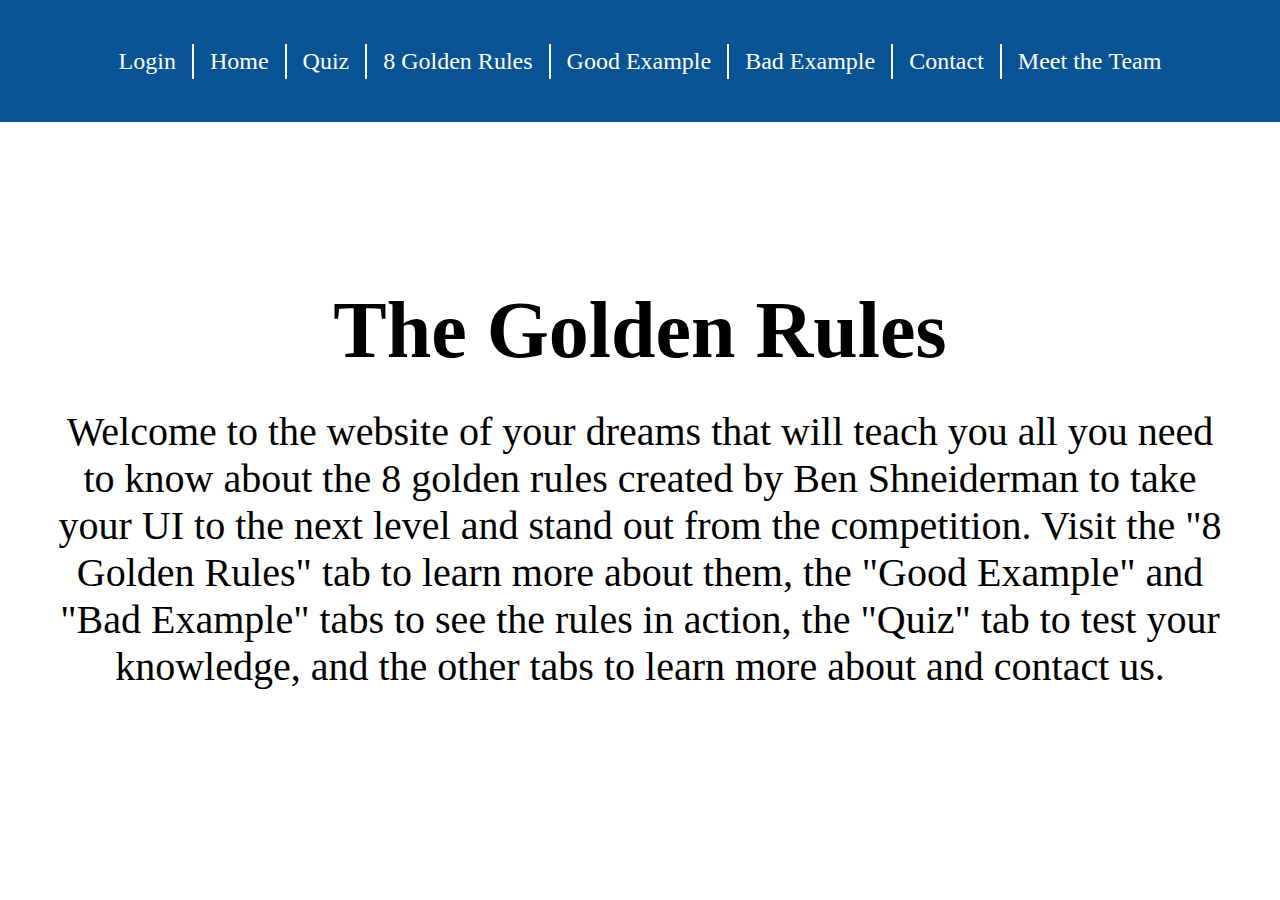
<file: index.html>
<!DOCTYPE html>
<html lang="en">
<head>
    <meta charset="UTF-8">
    <meta name="viewport" content="width=device-width, initial-scale=1.0">
    <title>8 Golden Rules - Home</title>
    <link rel="stylesheet" href="./css/home.css">
    <link rel="stylesheet" href="./css/shared.css">
</head>
<body>
    <ul class="nav-bar">
        <li><a href="./login.html">Login</a></li>
        <li><a href="./index.html">Home</a></li>
        <li><a href="./quiz.html">Quiz</a></li>
        <li><a href="./rules.html">8&nbsp;Golden&nbsp;Rules</a></li>
        <li><a href="./goodExamples.html">Good&nbsp;Example</a></li>
        <li><a href="./badExamples.html">Bad&nbsp;Example</a></li>
        <li><a href="./contact.html">Contact</a></li>
        <li><a href="./team.html">Meet&nbsp;the&nbsp;Team</a></li>
    </ul>
    <div class="main-content">
        <h1>The Golden Rules</h1>
        <p>Welcome to the website of your dreams that will teach you all you need to know about the 8 golden rules created by Ben Shneiderman to take your UI to the next level and stand out from the competition. Visit the "8 Golden Rules" tab to learn more about them, the "Good Example" and "Bad Example" tabs to see the rules in action, the "Quiz" tab to test your knowledge, and the other tabs to learn more about and contact us.</p>
    </div>
</body>
</html>
</file>
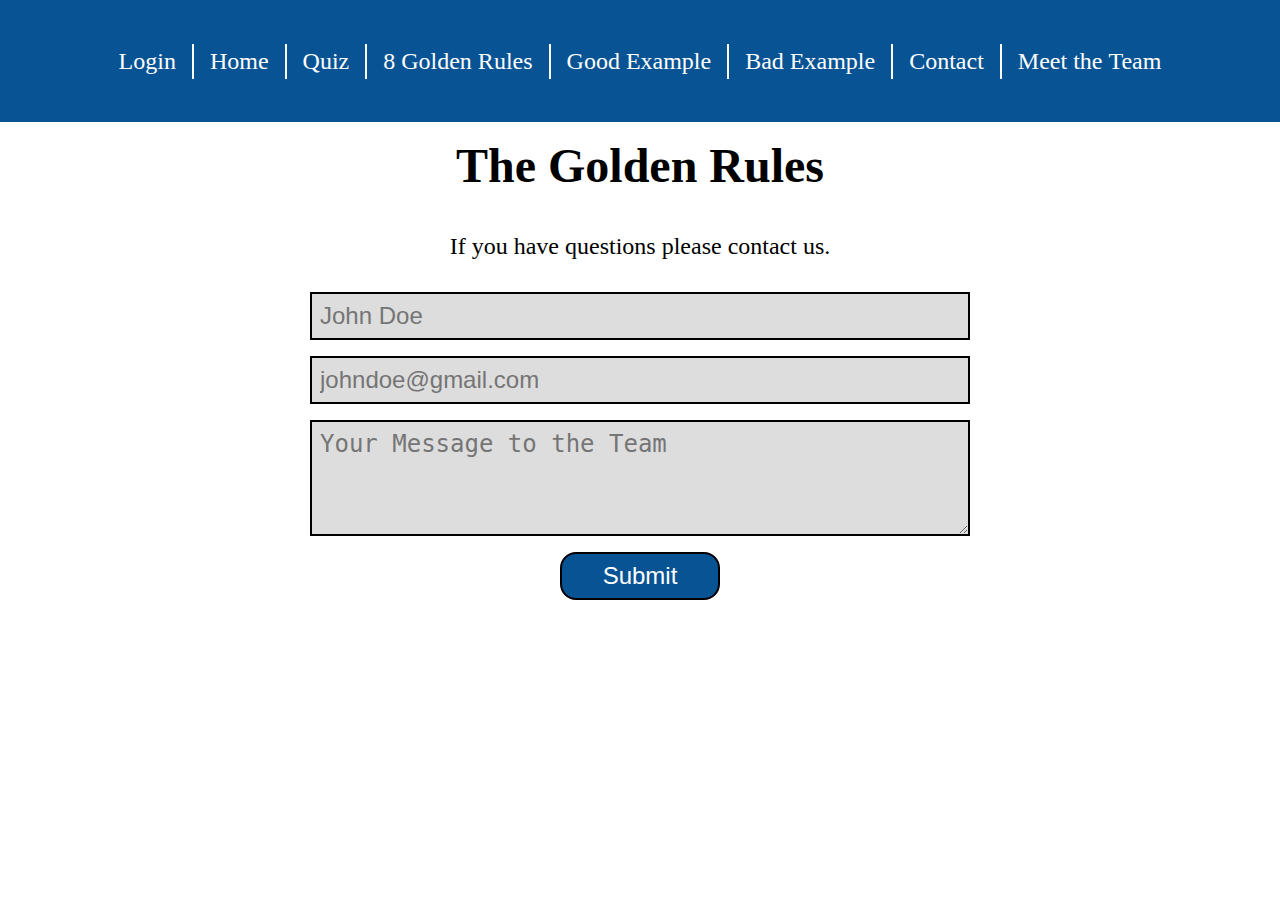
<file: contact.html>
<!DOCTYPE html>
<html lang="en">

<head>
    <meta charset="UTF-8">
    <meta name="viewport" content="width=device-width, initial-scale=1.0">
    <title>8 Golden Rules - Contact</title>
    <link rel="stylesheet" href="./css/shared.css">
    <link rel="stylesheet" href="./css/contact.css">
</head>

<body>
    <ul class="nav-bar">
        <li><a href="./login.html">Login</a></li>
        <li><a href="./index.html">Home</a></li>
        <li><a href="./quiz.html">Quiz</a></li>
        <li><a href="./rules.html">8&nbsp;Golden&nbsp;Rules</a></li>
        <li><a href="./goodExamples.html">Good&nbsp;Example</a></li>
        <li><a href="./badExamples.html">Bad&nbsp;Example</a></li>
        <li><a href="./contact.html">Contact</a></li>
        <li><a href="./team.html">Meet&nbsp;the&nbsp;Team</a></li>
    </ul>
    <div class="main-content">
        <h1>The Golden Rules</h1>
        <p>If you have questions please contact us.</p>
        <form>
            <input type="text" id="name" name="name" placeholder="John Doe">
            <input type="email" id="email" name="email" placeholder="johndoe@gmail.com">
            <textarea type="text" id="message" name="message" placeholder="Your Message to the Team"></textarea>
            <input type="submit">
        </form>
    </div>
</body>

</html>
</file>
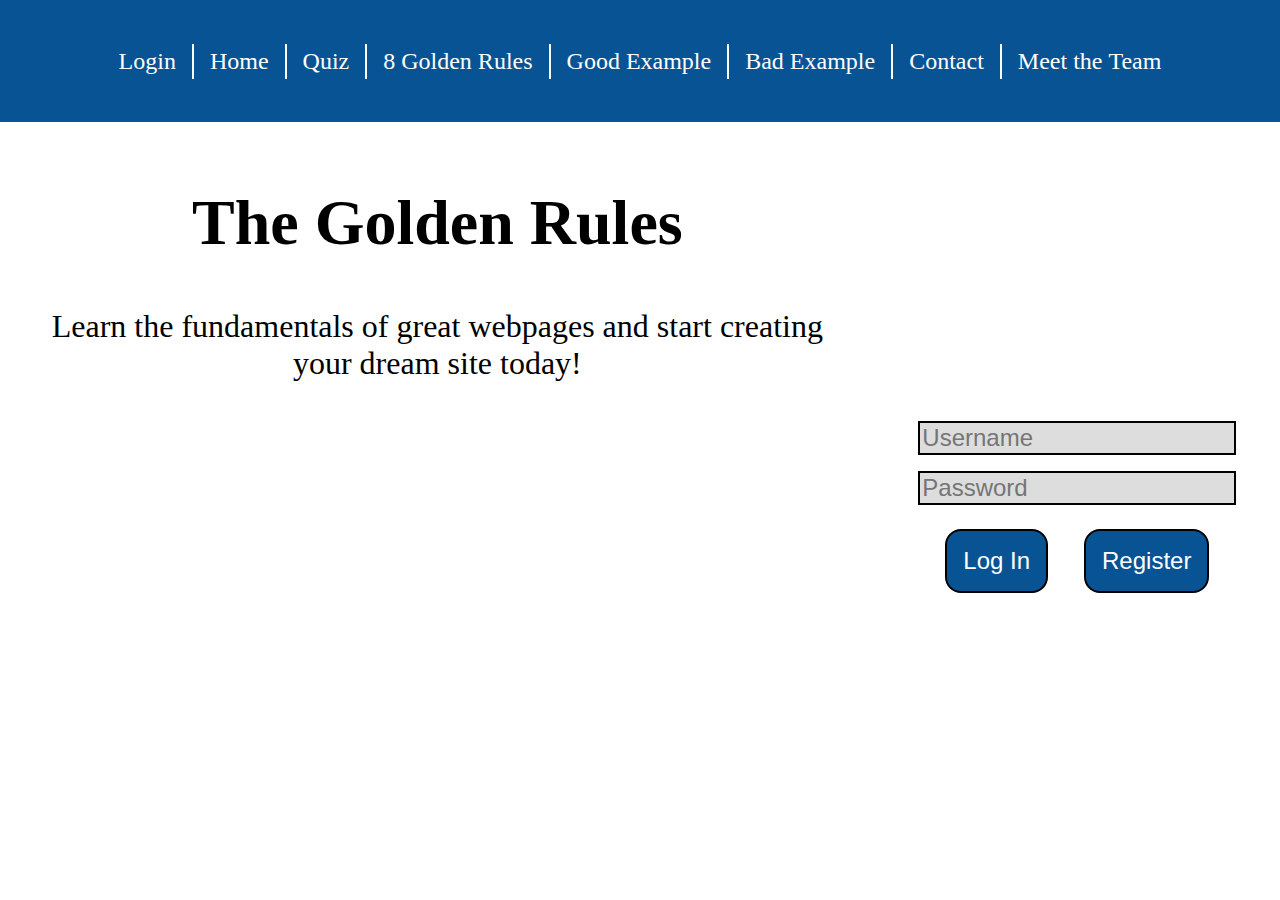
<file: login.html>
<!DOCTYPE html>
<html lang="en">

<head>
    <meta charset="UTF-8">
    <meta name="viewport" content="width=device-width, initial-scale=1.0">
    <title>8 Golden Rules - Login</title>
    <link rel="stylesheet" href="./css/shared.css">
    <link rel="stylesheet" href="./css/login.css">
</head>

<body>
    <ul class="nav-bar">
        <li><a href="./login.html">Login</a></li>
        <li><a href="./index.html">Home</a></li>
        <li><a href="./quiz.html">Quiz</a></li>
        <li><a href="./rules.html">8&nbsp;Golden&nbsp;Rules</a></li>
        <li><a href="./goodExamples.html">Good&nbsp;Example</a></li>
        <li><a href="./badExamples.html">Bad&nbsp;Example</a></li>
        <li><a href="./contact.html">Contact</a></li>
        <li><a href="./team.html">Meet&nbsp;the&nbsp;Team</a></li>
    </ul>
    <div class="main-content">
        <div>
            <h1>The Golden Rules</h1>
            <p>Learn the fundamentals of great webpages and start creating your dream site today!</p>
        </div>
        <form>
            <input type="text" id="username" name="username" placeholder="Username">
            <input type="password" id="password" name="password" placeholder="Password">
            <div>
                <input type="button" id="login" name="login" value="Log In">
                <input type="button" id="register" name="register" value="Register">
            </div>
        </form>
    </div>
</body>

</html>
</file>
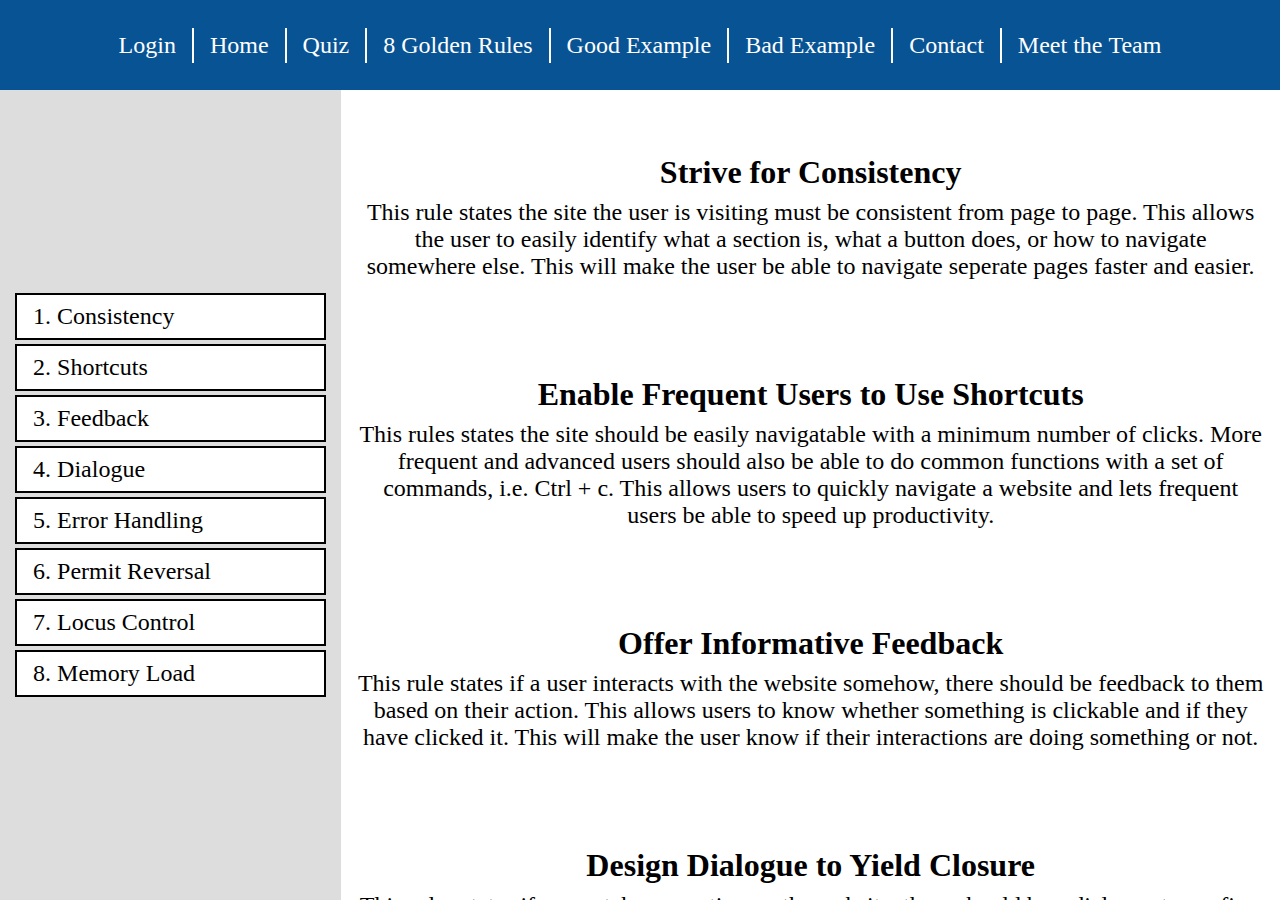
<file: rules.html>
<!DOCTYPE html>
<html lang="en">

<head>
    <meta charset="UTF-8">
    <meta name="viewport" content="width=device-width, initial-scale=1.0">
    <title>8 Golden Rules - Home</title>
    <link rel="stylesheet" href="./css/rules.css">
    <link rel="stylesheet" href="./css/shared.css">
</head>

<body>
    <ul class="nav-bar">
        <li><a href="./login.html">Login</a></li>
        <li><a href="./index.html">Home</a></li>
        <li><a href="./quiz.html">Quiz</a></li>
        <li><a href="./rules.html">8&nbsp;Golden&nbsp;Rules</a></li>
        <li><a href="./goodExamples.html">Good&nbsp;Example</a></li>
        <li><a href="./badExamples.html">Bad&nbsp;Example</a></li>
        <li><a href="./contact.html">Contact</a></li>
        <li><a href="./team.html">Meet&nbsp;the&nbsp;Team</a></li>
    </ul>
    <div class="all-content">
        <ul class="sidebar">
            <li><a href="#consistency">1. Consistency</a></li>
            <li><a href="#shortcuts">2. Shortcuts</a></li>
            <li><a href="#feedback">3. Feedback</a></li>
            <li><a href="#dialogue">4. Dialogue</a></li>
            <li><a href="#errorHandling">5. Error Handling</a></li>
            <li><a href="#permitReversal">6. Permit Reversal</a></li>
            <li><a href="#locusControl">7. Locus Control</a></li>
            <li><a href="#memoryLoad">8. Memory Load</a></li>
        </ul>
        <div class="main-content">
            <div>
                <div class="rule" id="consistency">
                    <h2>Strive for Consistency</h2>
                    <p>This rule states the site the user is visiting must be consistent from page to page. This allows
                        the user to easily identify what a section is, what a button does, or how to navigate somewhere
                        else. This will make the user be able to navigate seperate pages faster and easier.</p>
                </div>

                <div class="rule" id="shortcuts">
                    <h2>Enable Frequent Users to Use Shortcuts</h2>
                    <p>This rules states the site should be easily navigatable with a minimum number of clicks. More
                        frequent and advanced users should also be able to do common functions with a set of commands,
                        i.e. Ctrl + c. This allows users to quickly navigate a website and lets frequent users be able
                        to speed up productivity. </p>
                </div>

                <div class="rule" id="feedback">
                    <h2>Offer Informative Feedback</h2>
                    <p>This rule states if a user interacts with the website somehow, there should be feedback to them
                        based on their action. This allows users to know whether something is clickable and if they have
                        clicked it. This will make the user know if their interactions are doing something or not.</p>
                </div>


                <div class="rule" id="dialogue">
                    <h2>Design Dialogue to Yield Closure</h2>
                    <p>This rules states if a user takes an action on the website, there should be a dialogue to confirm
                        that action was taken. This allows users to know if they reached the end of a sequence of
                        actions. This will make the user not need to think about that part of the ineractions anymore,
                        letting them think about other things more freely.</p>
                </div>


                <div class="rule" id="errorHandling">
                    <h2>Offer Simple Error Handling</h2>
                    <p>This rules states if an error is to occur the user should be able to understand what went wrong
                        to try to rememdy it. This allows users to know if something they did is incomplete or wrong, or
                        if something went wrong with the application itself. This makes users less frustrated if
                        something were to go wrong.</p>
                </div>


                <div class="rule" id="permitReversal">
                    <h2>Permit Easy Reversal of Actions</h2>
                    <p>This rule states if a user took a wrong action, that action can easily be undone. This allows
                        users to rest easy knowing they don't have to interact perfectly with the website. This makes
                        users less frustrated if a mistake is made. </p>
                </div>


                <div class="rule" id="locusControl">
                    <h2>Support Internal Locus of Control</h2>
                    <p>This rule states a user should be given freedom and control in the website. This allows users to
                        feel in control and not as if the decisions have been made for them. This makes users happier as
                        they can customize the website to their preferences and needs.</p>
                </div>


                <div class="rule" id="memoryLoad">
                    <h2>Reduce Short Term Memory Load</h2>
                    <p>This rule states a user shouldn't be overloaded with information visiting a website. This allows
                        users to easily identify what the important information is and how to navigate to more detailed
                        sections if needed. This makes users come away from the webiste more knowledgable and less
                        overwhelmed.</p>
                </div>
            </div>





        </div>
    </div>
</body>

</html>
</file>
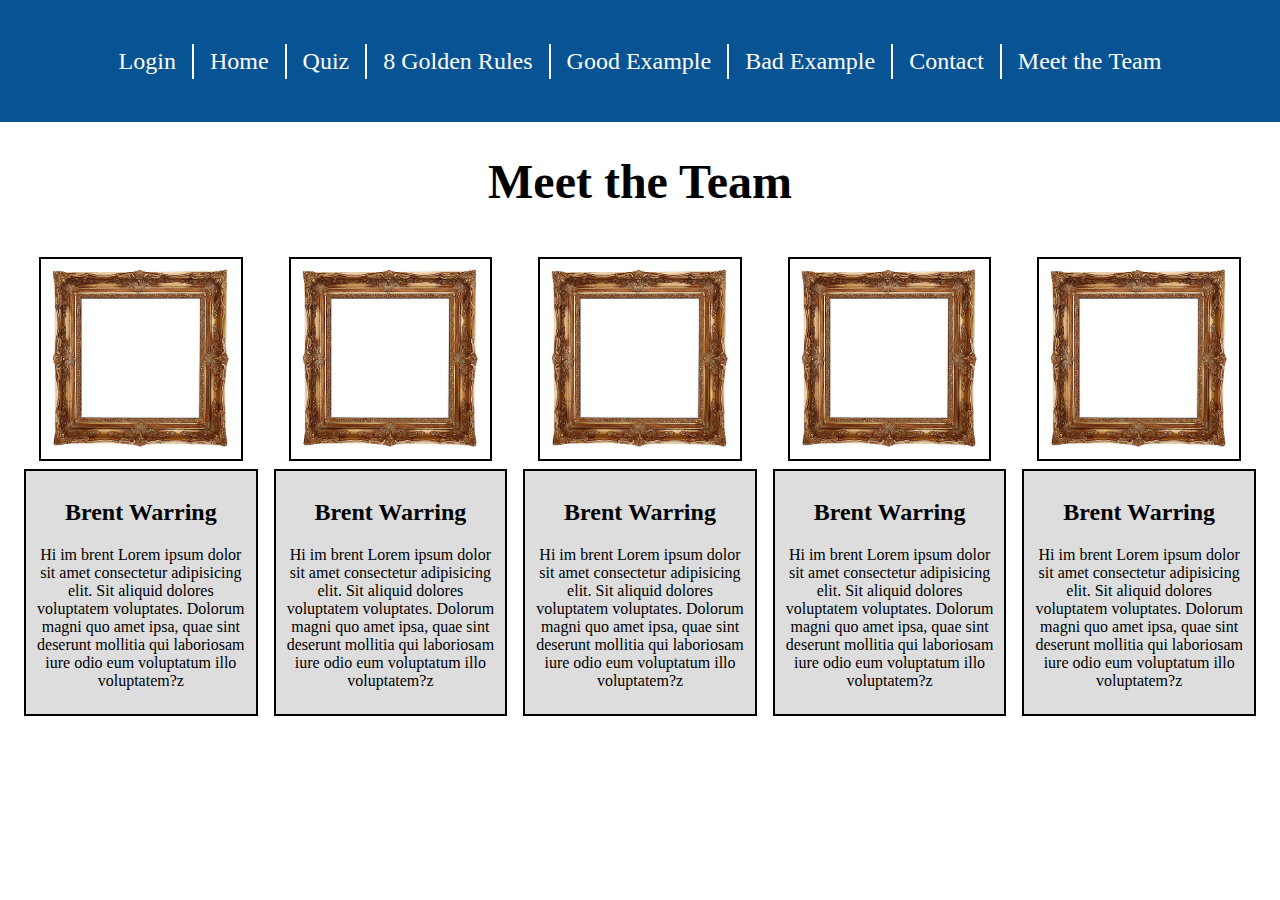
<file: team.html>
<!DOCTYPE html>
<html lang="en">
<head>
    <meta charset="UTF-8">
    <meta name="viewport" content="width=device-width, initial-scale=1.0">
    <title>8 Golden Rules - Meet the Team</title>
    <link rel="stylesheet" href="./css/team.css">
    <link rel="stylesheet" href="./css/shared.css">
</head>
<body>
    <ul class="nav-bar">
        <li><a href="./login.html">Login</a></li>
        <li><a href="./index.html">Home</a></li>
        <li><a href="./quiz.html">Quiz</a></li>
        <li><a href="./rules.html">8&nbsp;Golden&nbsp;Rules</a></li>
        <li><a href="./goodExamples.html">Good&nbsp;Example</a></li>
        <li><a href="./badExamples.html">Bad&nbsp;Example</a></li>
        <li><a href="./contact.html">Contact</a></li>
        <li><a href="./team.html">Meet&nbsp;the&nbsp;Team</a></li>
    </ul>
    <h1>Meet the Team</h1>
    <div class="main-content">
        <ul>
            <li>
                <img src="./img/mirror.jpeg" alt="">
                <div>
                    <h2>Brent Warring</h2>
                    <p>Hi im brent Lorem ipsum dolor sit amet consectetur adipisicing elit. Sit aliquid dolores voluptatem voluptates. Dolorum magni quo amet ipsa, quae sint deserunt mollitia qui laboriosam iure odio eum voluptatum illo voluptatem?z</p>
                </div>
            </li>
            <li>
                <img src="./img/mirror.jpeg" alt="">
                <div>
                    <h2>Brent Warring</h2>
                    <p>Hi im brent Lorem ipsum dolor sit amet consectetur adipisicing elit. Sit aliquid dolores voluptatem voluptates. Dolorum magni quo amet ipsa, quae sint deserunt mollitia qui laboriosam iure odio eum voluptatum illo voluptatem?z</p>
                </div>
            </li>
            <li>
                <img src="./img/mirror.jpeg" alt="">
                <div>
                    <h2>Brent Warring</h2>
                    <p>Hi im brent Lorem ipsum dolor sit amet consectetur adipisicing elit. Sit aliquid dolores voluptatem voluptates. Dolorum magni quo amet ipsa, quae sint deserunt mollitia qui laboriosam iure odio eum voluptatum illo voluptatem?z</p>
                </div>
            </li>
            <li>
                <img src="./img/mirror.jpeg" alt="">
                <div>
                    <h2>Brent Warring</h2>
                    <p>Hi im brent Lorem ipsum dolor sit amet consectetur adipisicing elit. Sit aliquid dolores voluptatem voluptates. Dolorum magni quo amet ipsa, quae sint deserunt mollitia qui laboriosam iure odio eum voluptatum illo voluptatem?z</p>
                </div>
            </li>
            <li>
                <img src="./img/mirror.jpeg" alt="">
                <div>
                    <h2>Brent Warring</h2>
                    <p>Hi im brent Lorem ipsum dolor sit amet consectetur adipisicing elit. Sit aliquid dolores voluptatem voluptates. Dolorum magni quo amet ipsa, quae sint deserunt mollitia qui laboriosam iure odio eum voluptatum illo voluptatem?z</p>
                </div>
            </li>
        </ul>
    </div>
</body>
</html>
</file>
<file: css/home.css>
body {
    height: 100vh;
    display: flex;
    flex-direction: column;
}

.main-content {
    display: flex;
    flex-direction: column;
    justify-content: center;
    padding: 0 3rem 3rem;
    flex: 1;
}

.main-content h1 {
    margin: 0 0 2rem;
    text-align: center;
    font-size: 5rem;
}

.main-content p {
    margin: 0;
    text-align: center;
    font-size: 2.5rem;
}
</file>
<file: css/shared.css>
body {
    margin: 0;
}

.nav-bar {
    display: flex;
    list-style-type: none;
    justify-content: center;
    align-items: center;
    padding: 1rem;
    background-color: #085394;
    margin: 0;
    height: 10vh;
}

.nav-bar li a {
    display: block;
    text-align: center;
    font-size: 1.5rem;
    color: white;
    text-decoration: none;
    padding: 0.25rem 1rem;
}

.nav-bar li a:hover {
    text-decoration: underline;
}

.nav-bar li:not(:last-of-type) a {
    border-right: solid white 0.125rem;
}
</file>
<file: css/contact.css>
body {
    height: 100vh;
    display: flex;
    flex-direction: column;
}

.main-content {
    display: flex;
    flex-direction: column;
    justify-content: start;
    align-items: center;
    flex: 1;
}

.main-content h1 {
    text-align: center;
    font-size: 3rem;
    margin: 1rem;
}

.main-content p {
    font-size: 1.5rem;
}

.main-content form {
    display: flex;
    flex-direction: column;
    align-items: center;
    width: 50%;
    font-size: 1.5rem;
}

.main-content form input,
.main-content form textarea {
    padding: 0.5rem;
    margin:  0.5rem;
    font-size: 1.5rem;
    background-color: #ddd;
    border: solid black 0.125rem;
    width: 100%;
}

.main-content form textarea {
    height: 6rem;
    resize: vertical;

}

.main-content form input:last-child {
    width: 10rem;
    background-color: #085394;
    color: white;
    border-radius: 1rem;
}

.main-content form input:last-child:hover {
    background-color: #3d9bed;
    cursor: pointer;
}
</file>
<file: css/login.css>
body {
    height: 100vh;
    display: flex;
    flex-direction: column;
}

.main-content {
    display: flex;
    flex: 1;
}

.main-content > div {
    flex: 2;
    display: flex;
    flex-direction: column;
    justify-content: start;
    align-items: center;
    padding: 2rem;
}

.main-content > div > h1 {
    text-align: center;
    font-size: 4rem;
    margin: 2rem 1rem 1rem;
}

.main-content > div > p {
    font-size: 2rem;
    text-align: center;
}

.main-content > form {
    flex: 1;
    display: flex;
    flex-direction: column;
    justify-content: center;
    align-items: center;
}

.main-content > form > input {
    margin: 0.5rem;
    font-size: 1.5rem;
    background-color: #ddd;
    border: solid black 0.125rem;
}

.main-content > form > div > input {
    background-color: #085394;
    border: solid black 0.125rem;
    border-radius: 1rem;
    padding: 1rem;
    margin: 1rem;
    font-size: 1.5rem;
    color: white;
}

.main-content > form > div > input:hover {
    background-color: #3d9bed;
    cursor: pointer;
}
</file>
<file: css/rules.css>
body {
    height: 100vh;
    display: flex;
    flex-direction: column;
}

.all-content {
    display: flex;
    max-height: 90vh;
}

.sidebar {
    flex: 1;
    background-color: #ddd;
    margin: 0;
    padding: 0;
    list-style: none;
    display: flex;
    flex-direction: column;
    justify-content: center;
    align-items: center;

}

.sidebar > li {
    background-color: white;
    color: black;
    border: solid black 0.125rem;
    width: 90%;
    font-size: 1.5rem;
    margin: 0.125rem 0;

}

.sidebar > li > a {
    display: block;
    width: 100%;
    padding: 0.5rem 1rem;
    text-decoration: none;
    color: black
    
}

.all-content > div {
    flex: 2.75;
    overflow: scroll;
}

.main-content > div {
    margin: 1rem;
}

.main-content > div > .rule {
    padding: 3rem 0;

}

.main-content > div > .rule > h2 {
    font-size: 2rem;
    text-align: center;
    margin: 0 0 0.5rem;
}

.main-content > div > .rule > p {
    font-size: 1.5rem;
    text-align: center;
    margin: 0;
}
</file>
<file: css/team.css>
h1 {
    text-align: center;
    font-size: 3rem;
}

.main-content {
    padding: 1rem;
}

.main-content ul {
    display: flex;
    list-style-type: none;
    padding: 0;
    margin: 0;
}

.main-content ul li {
    display: flex;
    flex-direction: column;
    align-items: center;
    text-align: center;
}

.main-content img {
    width: 80%;
    border: solid black 0.125rem;
}

.main-content ul li div {
    padding: 0.5rem;
    margin: 0.5rem;
    border: solid black 0.125rem;
    background-color: #ddd;
}
</file>
